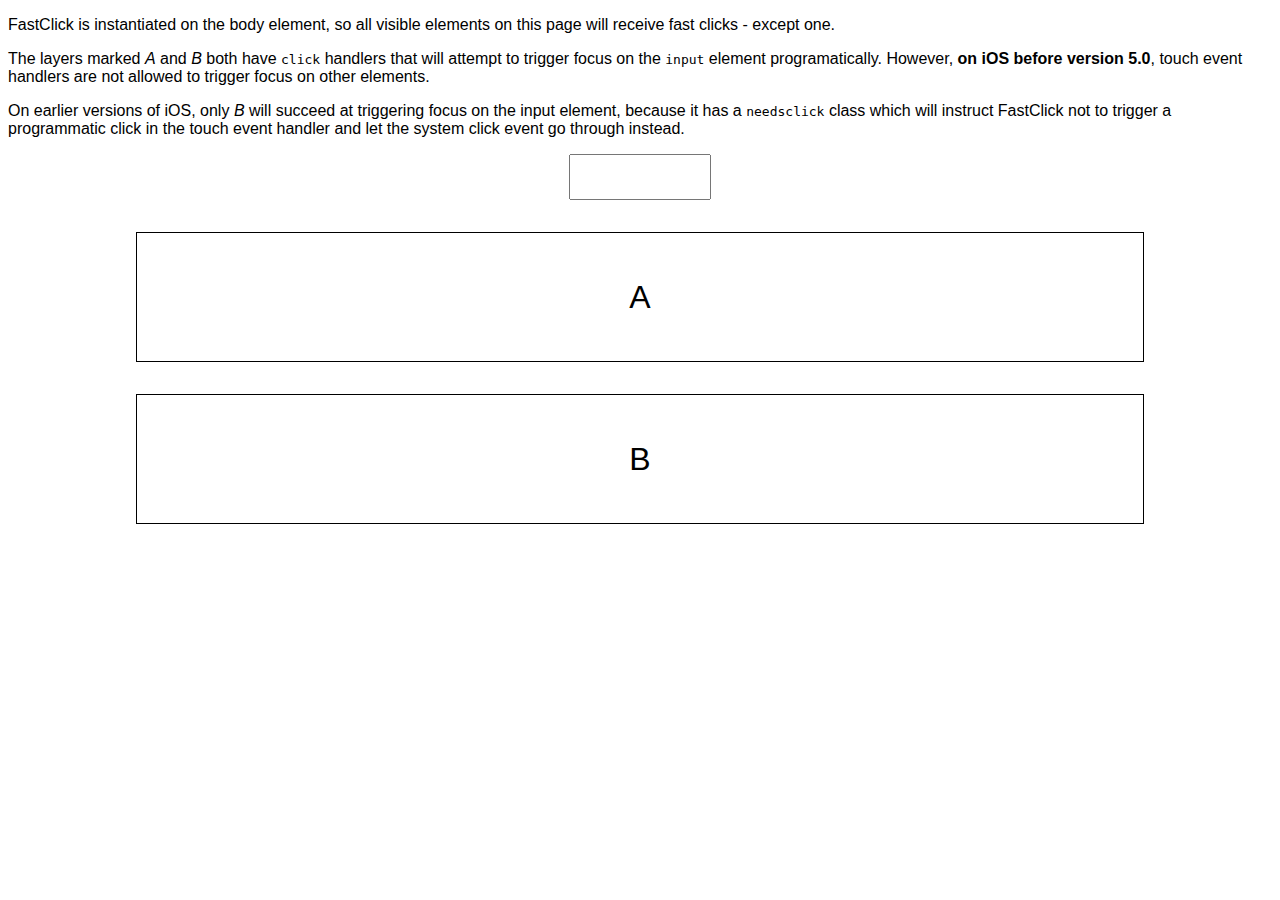
<file: www/js/FastClick/examples/focus.html>
<!DOCTYPE html> 
<html> 
<head> 
<meta name="viewport" content="width=device-width, initial-scale=1"> 
<style type="text/css"> 
	p, .test { font-family: sans-serif; }
	.test { margin: 1em 4em; line-height: 4em; border: 1px solid black; font-size: 2em; text-align: center; }
	input { height: 3em; width: 10em; margin: 1em auto; display: block; }

	/* Disable certain interactions on touch devices */
	body { -webkit-touch-callout: none; -webkit-text-size-adjust: none; -webkit-user-select: none; -webkit-highlight: none; -webkit-tap-highlight-color: rgba(0,0,0,0); }
</style> 
<script type="application/javascript" src="../lib/fastclick.js"></script> 
<script type="application/javascript">
	window.addEventListener('load', function() {
		var textInput = document.querySelector('input');

		FastClick.attach(document.body);
		Array.prototype.forEach.call(document.getElementsByClassName('test'), function(testEl) {
			testEl.addEventListener('click', function() {
				textInput.focus();
			}, false)
		});
	}, false);
</script> 
</head> 
<body> 
	<p>FastClick is instantiated on the body element, so all visible elements on this page will receive fast clicks - except one.</p> 
	<p>The layers marked <var>A</var> and <var>B</var> both have <code>click</code> handlers that will attempt to trigger focus on the <code>input</code> element programatically. However, <strong>on iOS before version 5.0</strong>, touch event handlers are not allowed to trigger focus on other elements.</p> 
	<p>On earlier versions of iOS, only <var>B</var> will succeed at triggering focus on the input element, because it has a <code>needsclick</code> class which will instruct FastClick not to trigger a programmatic click in the touch event handler and let the system click event go through instead.</p> 
	<div>
		<input type="text">
		<div class="test">A</div> 
		<div class="test needsclick">B</div> 
	</div>
</body> 
</html>
</file>
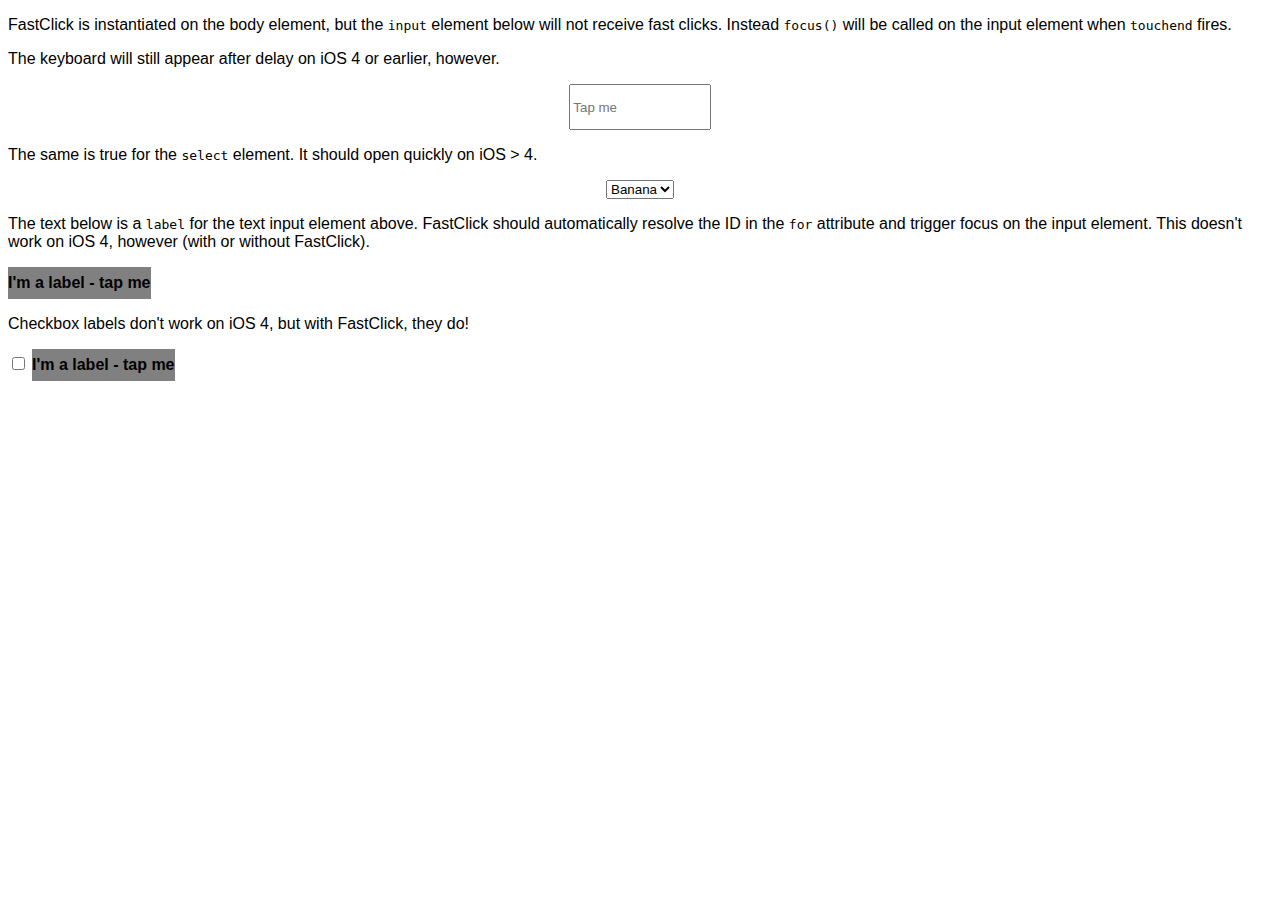
<file: www/js/FastClick/examples/input.html>
<!DOCTYPE html> 
<html> 
<head> 
<meta name="viewport" content="width=device-width, initial-scale=1"> 
<style type="text/css"> 
	p, label { font-family: sans-serif; }
	.test { text-align: center; }
	input[type=text] { height: 3em; width: 10em; }
	label { display: block; background: gray; line-height: 2em; display: inline-block; font-weight: bold; }

	/* Disable certain interactions on touch devices */
	body { -webkit-touch-callout: none; -webkit-text-size-adjust: none; -webkit-user-select: none; -webkit-highlight: none; -webkit-tap-highlight-color: rgba(0,0,0,0); }
</style> 
<script type="application/javascript" src="../lib/fastclick.js"></script> 
<script type="application/javascript">
	window.addEventListener('load', function () {
		FastClick.attach(document.body);
	}, false);
</script> 
</head> 
<body> 
	<p>FastClick is instantiated on the body element, but the <code>input</code> element below will not receive fast clicks. Instead <code>focus()</code> will be called on the input element when <code>touchend</code> fires.</p>
	<p>The keyboard will still appear after delay on iOS 4 or earlier, however.</p>
	<div class="test">
		<input type="text" id="tap-me" placeholder="Tap me">
	</div>
	<p>The same is true for the <code>select</code> element. It should open quickly on iOS > 4.</p>
	<div class="test">
		<select>
			<option>Banana</option>
			<option>Apple</option>
		</select>
	</div>
	<p>The text below is a <code>label</code> for the text input element above. FastClick should automatically resolve the ID in the <code>for</code> attribute and trigger focus on the input element. This doesn't work on iOS 4, however (with or without FastClick).</p>
	<label for="tap-me">I'm a label - tap me</label>
	<p>Checkbox labels don't work on iOS 4, but with FastClick, they do!</p>
	<input type="checkbox" id="check-me" /> <label for="check-me">I'm a label - tap me</label>
</body> 
</html>
</file>
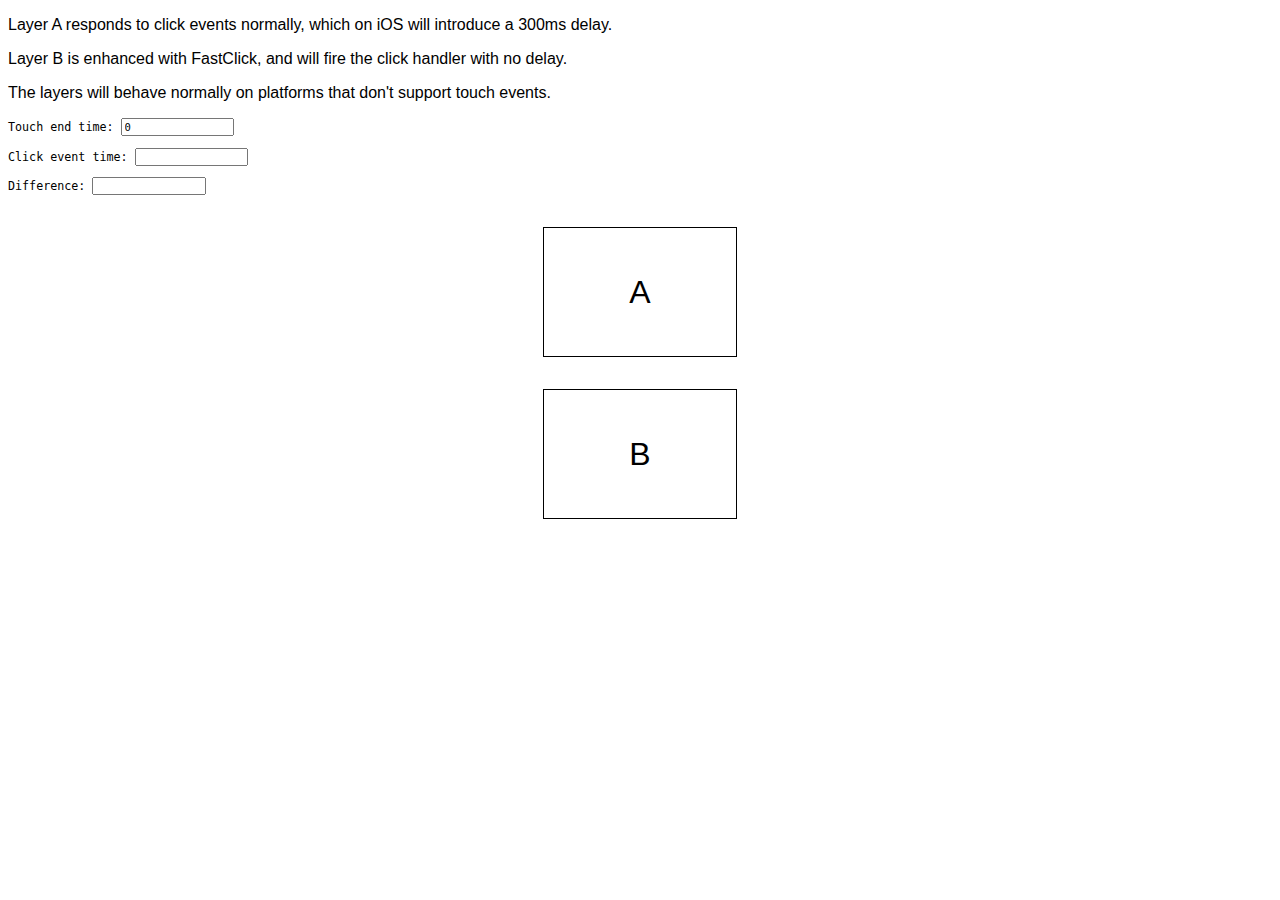
<file: www/js/FastClick/examples/layer.html>
<!DOCTYPE html>
<html>
<head>
<meta name="viewport" content="width=device-width, initial-scale=1">
<style type="text/css">
	p, .test { font-family: sans-serif; }
	.test { margin: 1em auto; width: 6em; line-height: 4em; border: 1px solid black; font-size: 2em; text-align: center; }
	.stats, .stats input { font-family: monospace; font-size: 0.9em; }
	input { width: 10em; }

	/* Disable certain interactions on touch devices */
	body { -webkit-touch-callout: none; -webkit-text-size-adjust: none; -webkit-user-select: none; -webkit-highlight: none; -webkit-tap-highlight-color: rgba(0,0,0,0); }
</style>
<script type="application/javascript" src="../lib/fastclick.js"></script>
<script type="application/javascript">
	window.addEventListener('load', function() {
		var testA, testB, teTime, cTime;

		testA = document.getElementById('test-a');
		testB = document.getElementById('test-b');

		// Android 2.2 needs FastClick to be instantiated before the other listeners so that the stopImmediatePropagation hack can work.
		FastClick.attach(testB);

		testA.addEventListener('touchend', function(event) {
			teTime = Date.now();
			document.getElementById('te-time').value = teTime;
		}, false);

		testA.addEventListener('click', function(event) {
			cTime = Date.now();
			document.getElementById('c-time').value = cTime;
			document.getElementById('d-time').value = cTime - teTime;
			testA.style.backgroundColor = testA.style.backgroundColor ? '' : 'YellowGreen';
		}, false);

		testB.addEventListener('touchend', function(event) {
			teTime = Date.now();
			document.getElementById('te-time').value = teTime;
			document.getElementById('d-time').value = cTime - teTime;
		}, false);

		testB.addEventListener('click', function(event) {
			cTime = Date.now();
			document.getElementById('c-time').value = cTime;
			testB.style.backgroundColor = testB.style.backgroundColor ? '' : 'YellowGreen';
		}, false);
	}, false);
</script>
</head>
<body>
	<p>Layer A responds to click events normally, which on iOS will introduce a 300ms delay.</p>
	<p>Layer B is enhanced with FastClick, and will fire the click handler with no delay.</p>
	<p>The layers will behave normally on platforms that don't support touch events.</p>
	<p class="stats">Touch end time: <input id="te-time" value="0" /></p>
	<p class="stats">Click event time: <input id="c-time" /></p>
	<p class="stats">Difference: <input id="d-time" /></p>
	<div>
		<div class="test" id="test-a">A</div>
		<div class="test" id="test-b">B</div>
	</div>
</body>
</html>
</file>
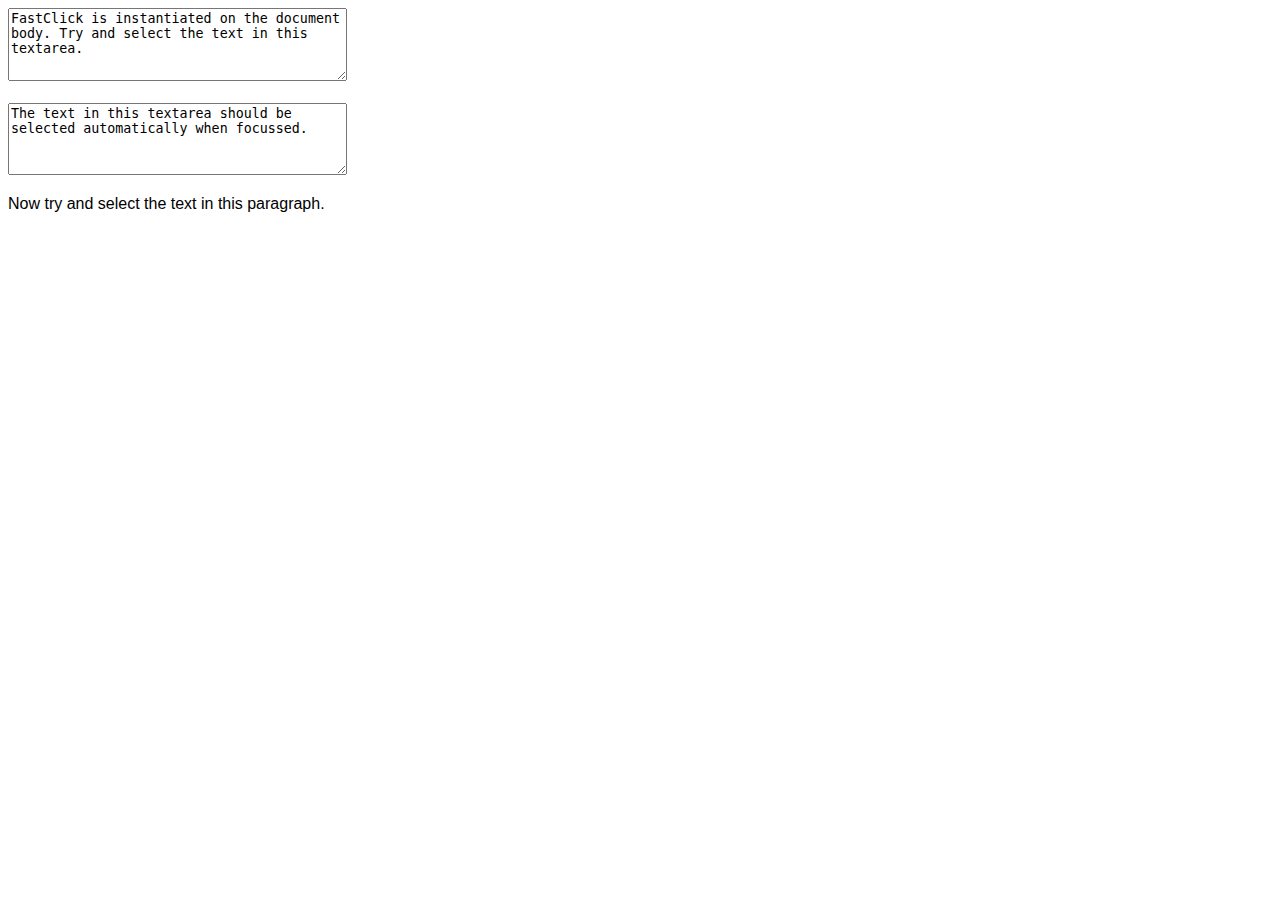
<file: www/js/FastClick/tests/10.html>
<!DOCTYPE html>
<html>
<head>
<meta name="viewport" content="width=device-width, initial-scale=1, maximum-scale=1">
<style type="text/css">
	p { font-family: sans-serif; }
	textarea { width: 25em; height: 5em; }
</style>
<title>#10</title>
<script type="application/javascript" src="../lib/fastclick.js"></script>
<script type="application/javascript">
	window.addEventListener('load', function() {
		new FastClick(document.body);
		document.getElementById('select').addEventListener('focus', function(event) {
			event.target.setSelectionRange(0, event.target.value.length);
		}, false);
	}, false);
</script>
</head>
<body>
	<textarea>FastClick is instantiated on the document body. Try and select the text in this textarea.</textarea>
	<br><br>
	<textarea id="select">The text in this textarea should be selected automatically when focussed.</textarea>
	<p>Now try and select the text in this paragraph.</p>
</body>
</html>
</file>
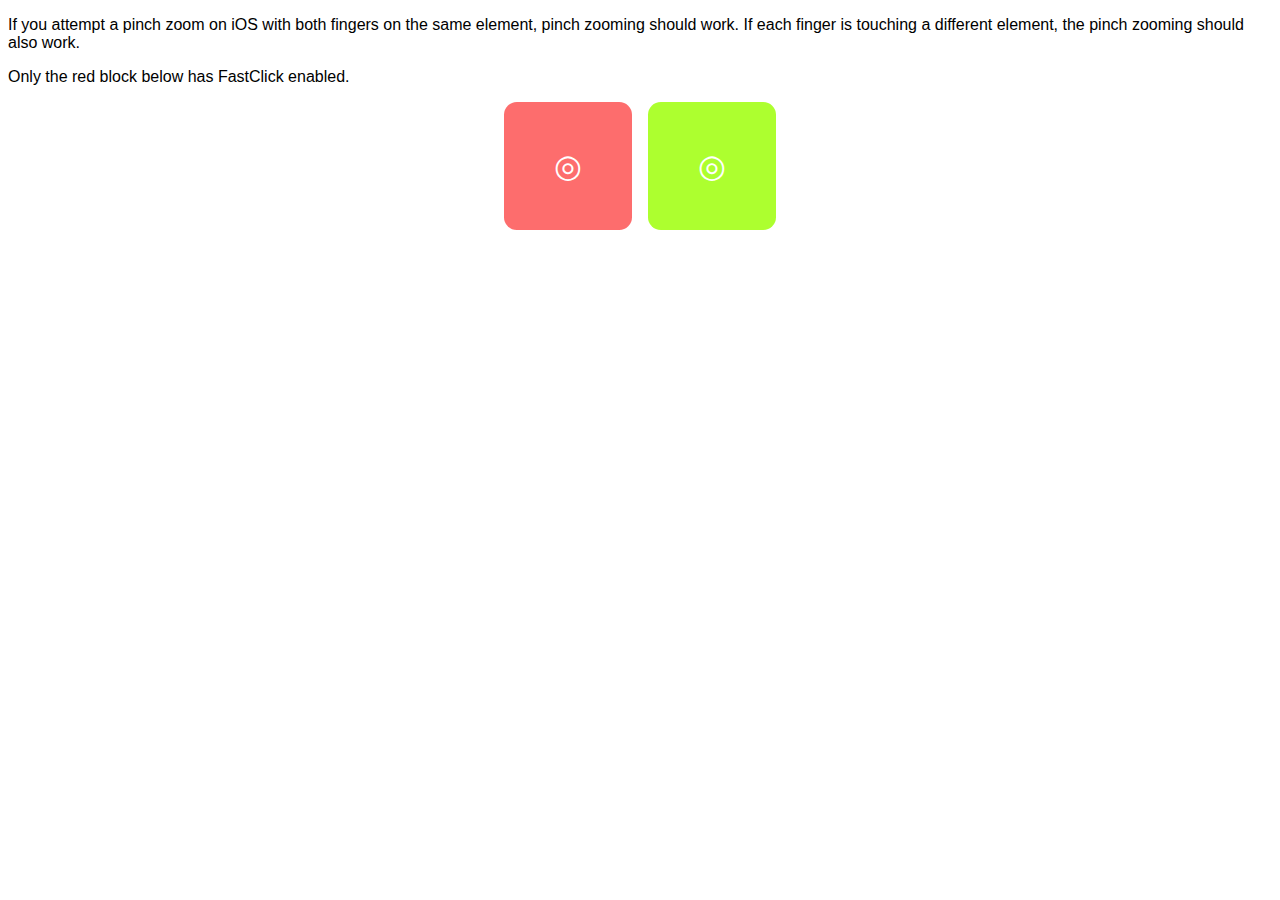
<file: www/js/FastClick/tests/111.html>
<!DOCTYPE html>
<html>
<head>
<meta name="viewport" content="width=device-width, initial-scale=1, maximum-scale=3">
<style type="text/css">
	p { font-family: sans-serif; }
	.test { font-size: 2em; border-radius: 0.4em; padding: 1em 1.5em; line-height: 2em; width: 1em; color: white; display: inline-block; }
	#test1 { background: rgb(253, 109, 109); margin-right: 0.2em; }
	#test2 { background: rgb(173, 255, 47); margin-left: 0.2em; }
	#testcontainer { text-align: center; }
</style>
<title>#111</title>
<script type="application/javascript" src="../lib/fastclick.js"></script>
<script type="application/javascript">
	window.addEventListener('load', function() {
		var test1 = document.getElementById('test1');

		FastClick.attach(test1);
		test1.addEventListener('click', function(event) {
			if (event.forwardedTouchEvent) {
				setTimeout(function() {
					test1.style.webkitTransform = test1.style.webkitTransform ? '' : 'rotate(20deg)';
				}, 0);
			}
		}, false);
	}, false);
</script>
</head>
<body>
	<p>If you attempt a pinch zoom on iOS with both fingers on the same element, pinch zooming should work. If each finger is touching a different element, the pinch zooming should also work.</p>
	<p>Only the red block below has FastClick enabled.</p>
	<div id="testcontainer">
		<div class="test" id="test1">&#9678;</div>
		<div class="test" id="test2">&#9678;</div>
	</div>
</body>
</html>
</file>
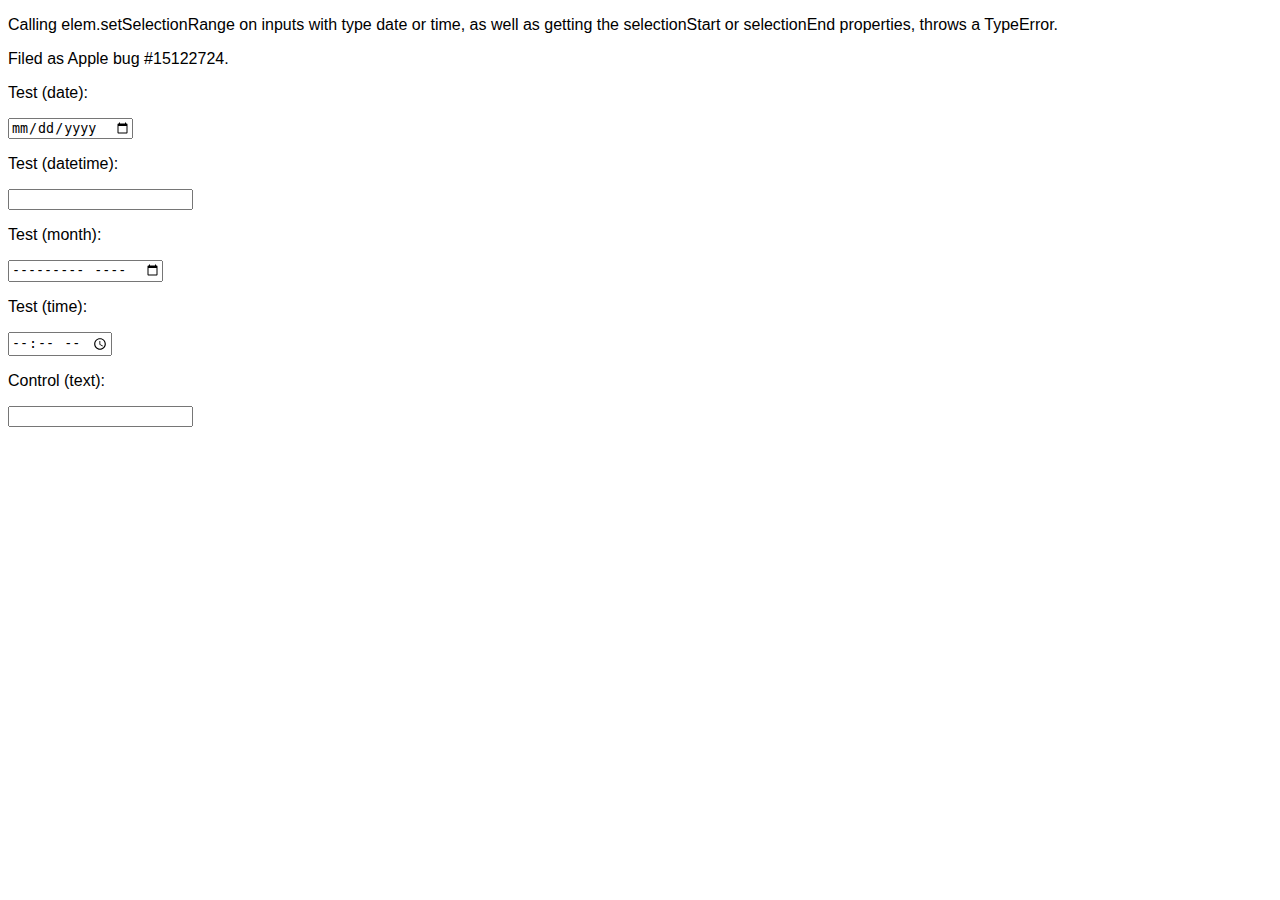
<file: www/js/FastClick/tests/160-reduced.html>
<!DOCTYPE html>
<html>
<head>
<meta name="viewport" content="width=device-width, initial-scale=1, maximum-scale=1">
<style type="text/css">
	p { font-family: sans-serif; }
</style>
<title>#160</title>
<script type="application/javascript">
	function test(event) {
		var selectionStart, selectionDirection, selectionEnd, target = event.target, out = '';

		try {
			selectionStart = target.selectionStart;
			out += 'Success getting selectionStart: ' + selectionStart + '\n';
		} catch (err) {
			out += 'Error getting selectionStart: ' + err + '\n';
		}

		try {
			selectionEnd = target.selectionEnd;
			out += 'Success getting selectionEnd: ' + selectionEnd + '\n';
		} catch (err) {
			out += 'Error getting selectionEnd: ' + err + '\n';
		}

		try {
			selectionDirection = target.selectionDirection;
			out += 'Success getting selectionDirection: ' + selectionDirection + '\n';
		} catch (err) {
			out += 'Error getting selectionDirection: ' + err + '\n';
		}

		try {
			target.setSelectionRange(0, 0);
			out += 'Success setting setSelectionRange.\n';
		} catch (err) {
			out += 'Error setting selection range: ' + err + '\n';
		}

		alert(out);
	}

	window.addEventListener('load', function() {
		Array.prototype.forEach.call(document.getElementsByClassName('test'), function(elem) {
			elem.addEventListener('click', test, false);
		});
	}, false);
</script>
</head>
<body>
	<p>Calling elem.setSelectionRange on inputs with type date or time, as well as getting the selectionStart or selectionEnd properties, throws a TypeError.</p>
	<p>Filed as Apple bug #15122724.</p>
	<form>
		<p>Test (date):</p>
		<input type="date" class="test">
		<p>Test (datetime):</p>
		<input type="datetime" class="test">
		<p>Test (month):</p>
		<input type="month" class="test">
		<p>Test (time):</p>
		<input type="time" class="test">
		<p>Control (text):</p>
		<input class="test">
	</form>
</body>
</html>
</file>
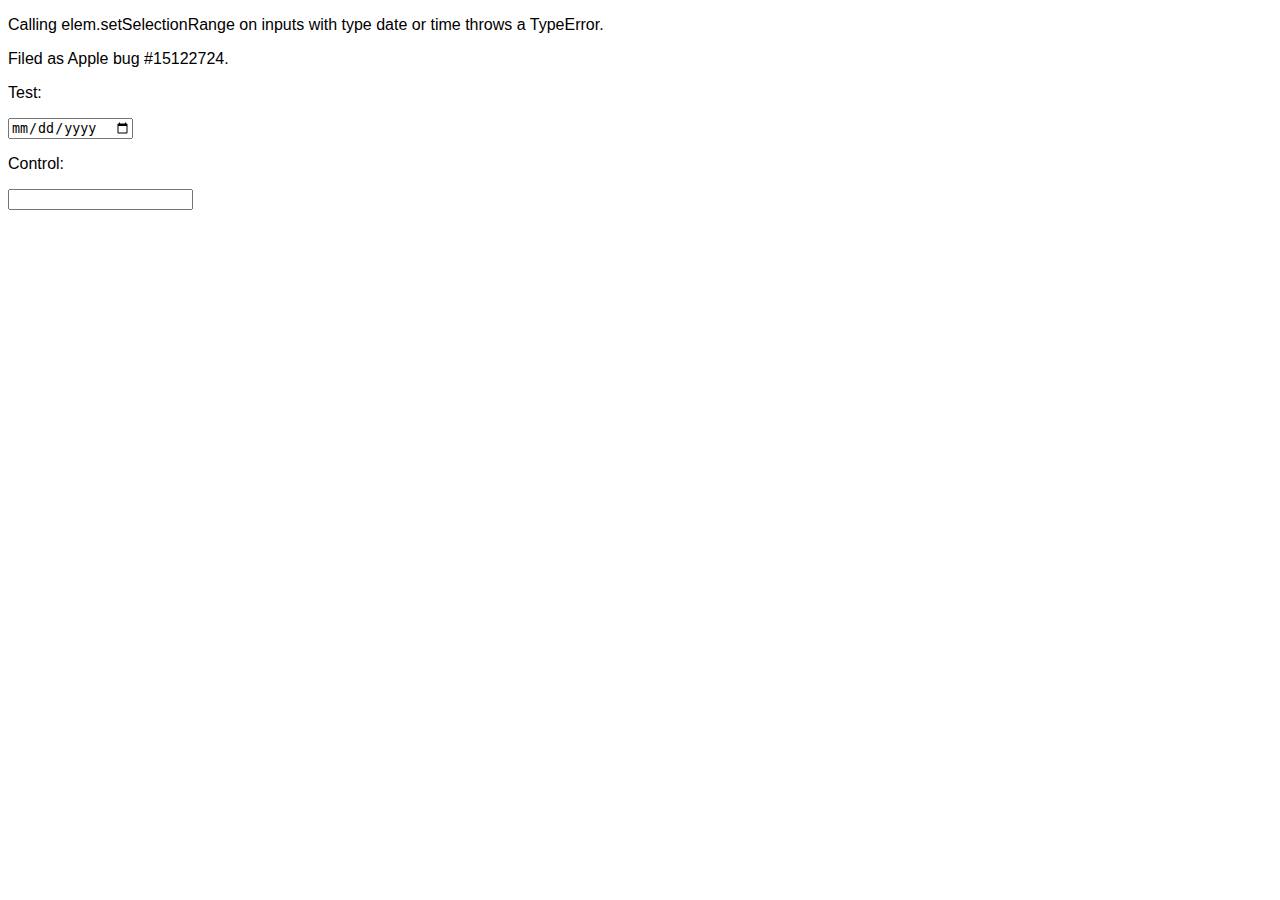
<file: www/js/FastClick/tests/160.html>
<!DOCTYPE html>
<html>
<head>
<meta name="viewport" content="width=device-width, initial-scale=1, maximum-scale=1">
<style type="text/css">
	p { font-family: sans-serif; }
</style>
<title>#160</title>
<script type="application/javascript" src="../lib/fastclick.js"></script>
<script type="application/javascript">
	window.addEventListener('load', function() {
		FastClick.attach(document.body);
	}, false);
</script>
</head>
<body>
	<p>Calling elem.setSelectionRange on inputs with type date or time throws a TypeError.</p>
	<p>Filed as Apple bug #15122724.</p>
	<form>
		<p>Test:</p>
		<input type="date" name="test">
		<p>Control:</p>
		<input name="control">
	</form>
</body>
</html>
</file>
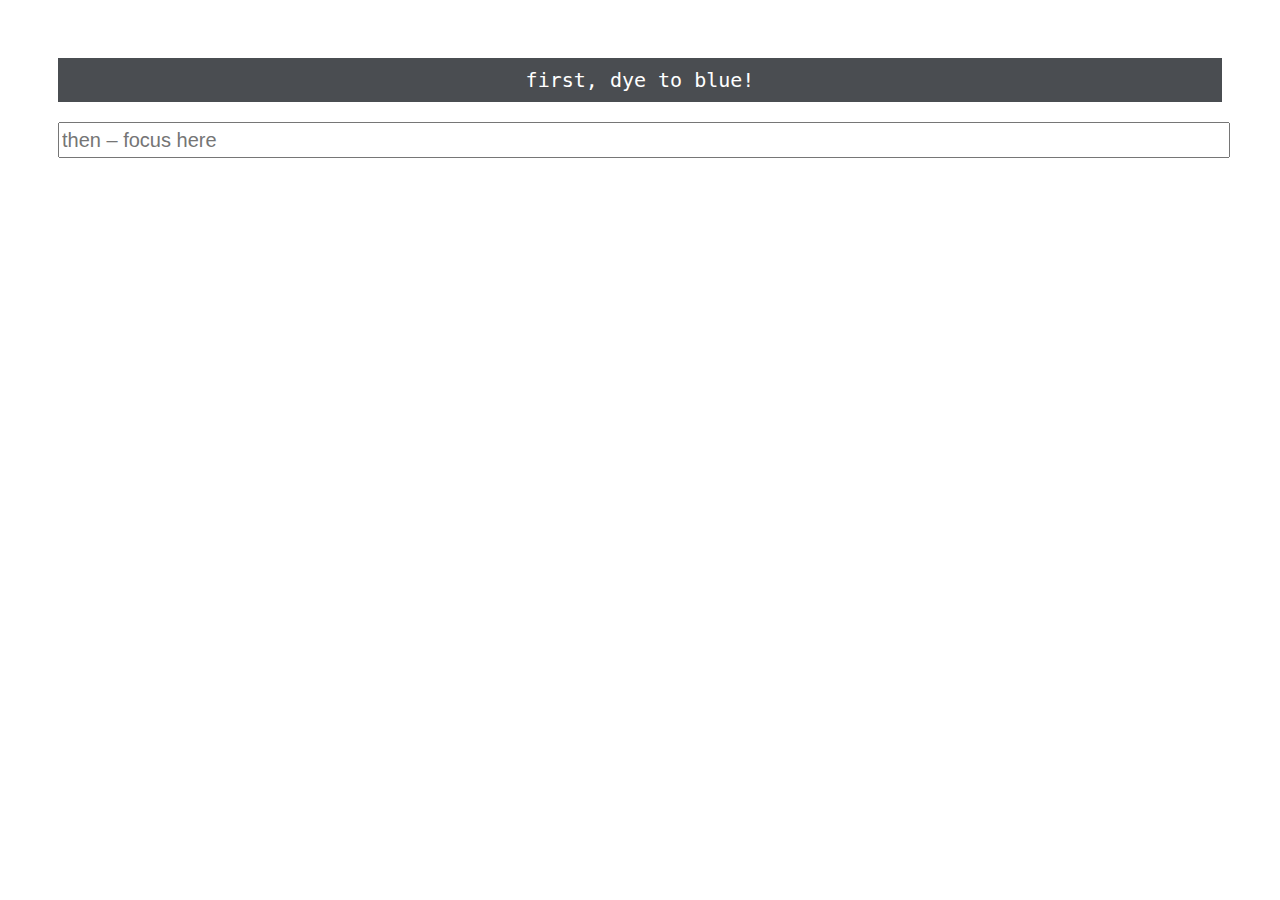
<file: www/js/FastClick/tests/176.html>
<!DOCTYPE HTML>
<html>
<head>
    <meta http-equiv="Content-Type" content="text/html;charset=UTF-8">
    <meta name="viewport" content="width=device-width,minimum-scale=1,maximum-scale=1,initial-scale=1,user-scalable=0">
    <title>fastclick</title>
    <script src="../lib/fastclick.js"></script>
    <style>

    .page
    {
        padding: 50px;
        font-size: 20px;
        font-family: monospace;

        /* for clickable layer */
        height: 500px;
    }

    .input
    {
        font-size: 20px;

        width: 100%;
        height: 30px;
    }

    .button
    {
        text-align: center;
        color: white;

        margin-bottom: 20px;
        padding: 10px;

        background: #4a4d51;
    }

    </style>
</head>
<body class="page">

    <div class="button">first, dye to blue!</div>
    <input class="input" placeholder="then – focus here" id="ok">

    <script>
        (function(doc) {

            function paint(color) {
                doc.querySelector('.page').style.background = color;
            };

            function dye(e) { e.stopPropagation(); paint('#333'); }
            function clean(e) { e.stopPropagation(); paint('#fff'); }

            doc.querySelector('.button').addEventListener('click', dye);
            doc.addEventListener('click', clean);

            // fastclick initialization
            FastClick.attach(doc.body);

        })(document);
    </script>
</body>
</html>
</file>
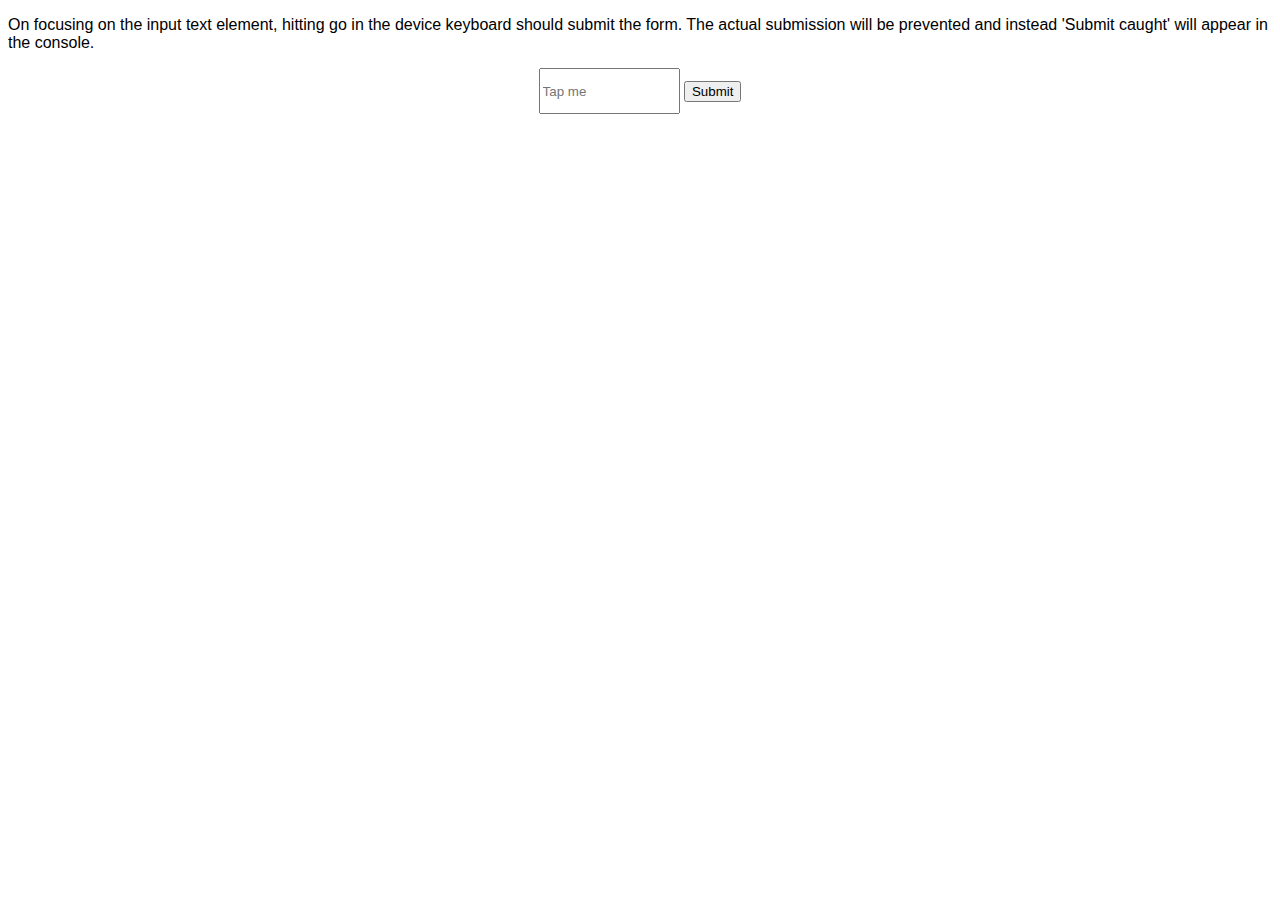
<file: www/js/FastClick/tests/18.html>
<!DOCTYPE html> 
<html> 
<head> 
<meta name="viewport" content="width=device-width, initial-scale=1, maximum-scale=1"> 
<style type="text/css"> 
	p, label { font-family: sans-serif; }
	.test { text-align: center; }
	input[type=text] { height: 3em; width: 10em; }
	label { display: block; background: gray; line-height: 2em; display: inline-block; font-weight: bold; }

	/* Disable certain interactions on touch devices */
	body { -webkit-touch-callout: none; -webkit-text-size-adjust: none; -webkit-user-select: none; -webkit-highlight: none; -webkit-tap-highlight-color: rgba(0,0,0,0); }
</style> 
<script type="application/javascript" src="../lib/fastclick.js"></script> 
<script type="application/javascript">
	window.addEventListener('load', function () {
		new FastClick(document.body);
		document.getElementsByTagName('form')[0].addEventListener('submit', function(event) {
			event.preventDefault();
			console.log('Submit caught');
		}, false);
	}, false);
</script> 
</head> 
<body>
	<p>On focusing on the input text element, hitting go in the device keyboard should submit the form. The actual submission will be prevented and instead 'Submit caught' will appear in the console.</p>
	<div class="test">
		<form action="http://google.com/search" method="GET">
			<input type="text" id="query" name="q" placeholder="Tap me">
			<input type="submit" value="Submit">
		</form>
	</div>
</body> 
</html>
</file>
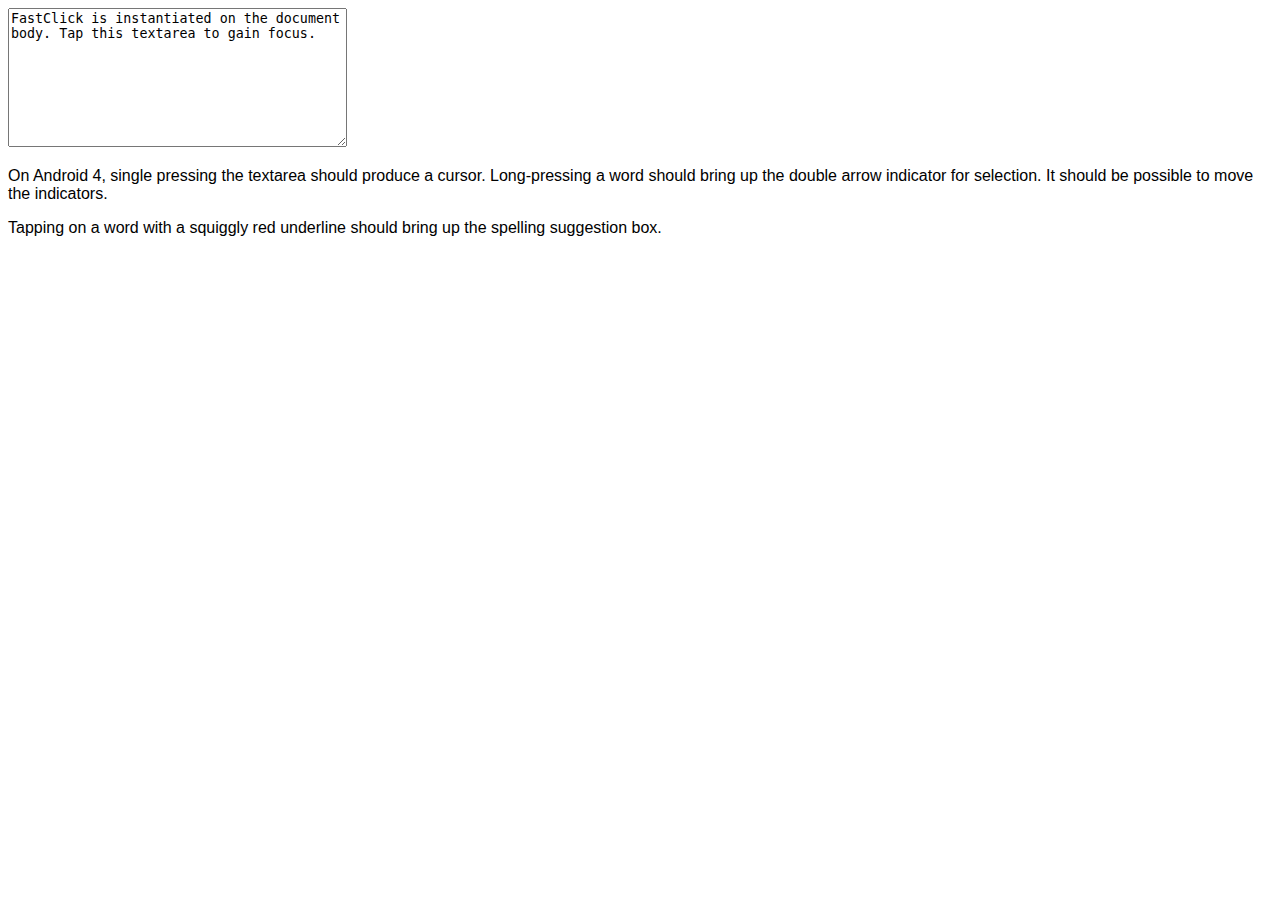
<file: www/js/FastClick/tests/22.html>
<!DOCTYPE html>
<html>
<head>
<meta name="viewport" content="width=device-width, initial-scale=1, maximum-scale=1">
<style type="text/css">
	p { font-family: sans-serif; }
	textarea { width: 25em; height: 10em; }
</style>
<title>#22</title>
<script type="application/javascript" src="../lib/fastclick.js"></script>
<script type="application/javascript">
	window.addEventListener('load', function() {
		new FastClick(document.body);
	}, false);
</script>
</head>
<body>
	<textarea>FastClick is instantiated on the document body. Tap this textarea to gain focus.</textarea>
	<p>On Android 4, single pressing the textarea should produce a cursor. Long-pressing a word should bring up the double arrow indicator for selection. It should be possible to move the indicators.</p>
	<p>Tapping on a word with a squiggly red underline should bring up the spelling suggestion box.</p>
</body>
</html>
</file>
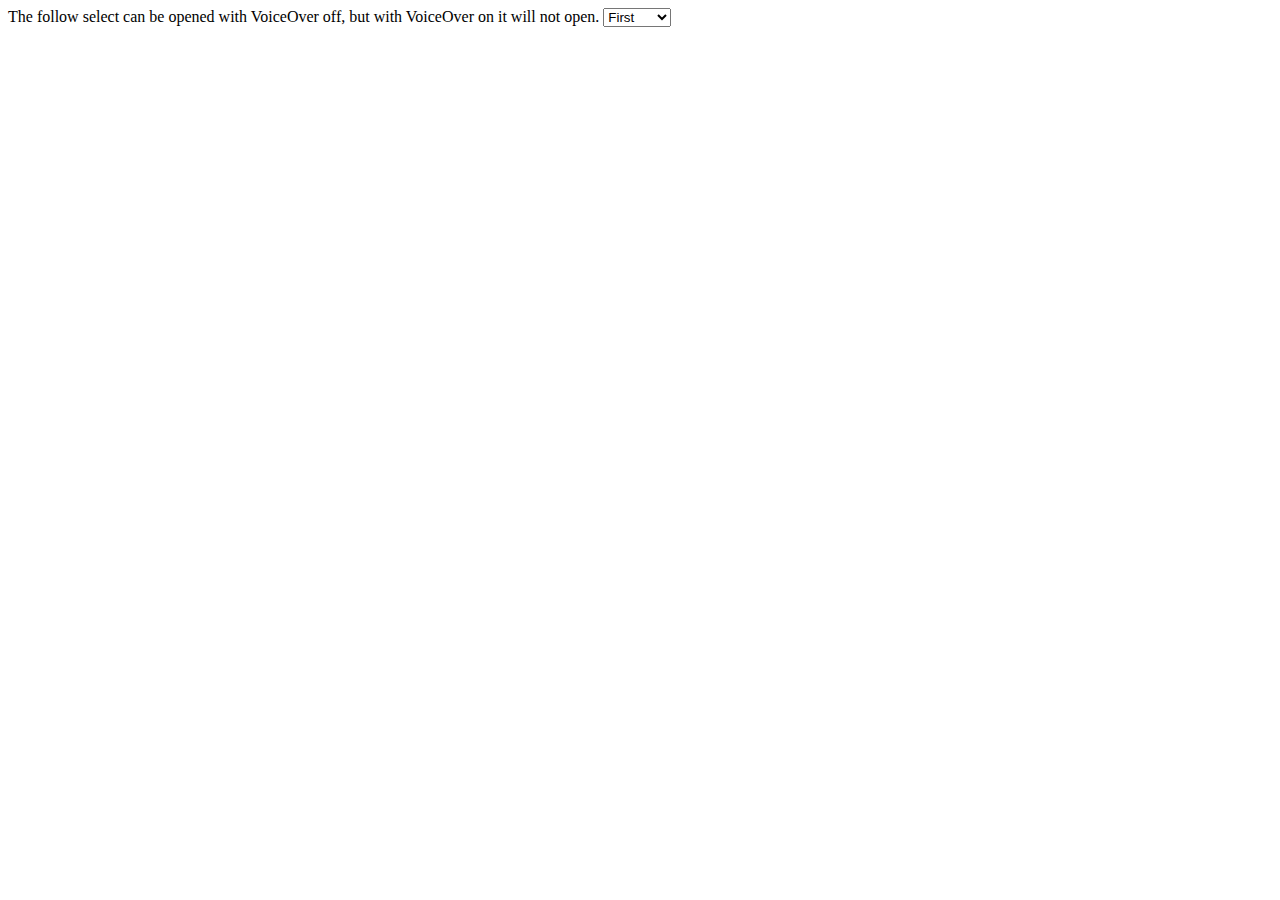
<file: www/js/FastClick/tests/226.html>
<!DOCTYPE html>
<html>
<head>
<meta name="viewport" content="width=device-width, initial-scale=1, maximum-scale=1">
<style type="text/css">
	p { font-family: sans-serif; }
	textarea { width: 25em; height: 5em; }
</style>
<title>#226</title>
<script type="application/javascript">
  document.body.addEventListener('touchend', function(event) {
    console.log('touchend event caught and default prevented', event.target);
    event.target.focus();
    event.preventDefault();
  });
</script>
</head>
<body>
The follow select can be opened with VoiceOver off, but with VoiceOver on it will not open.
<select id="sel">
  <option>First</option>
  <option>Second</option>
</select>
</body>
</html>
</file>
